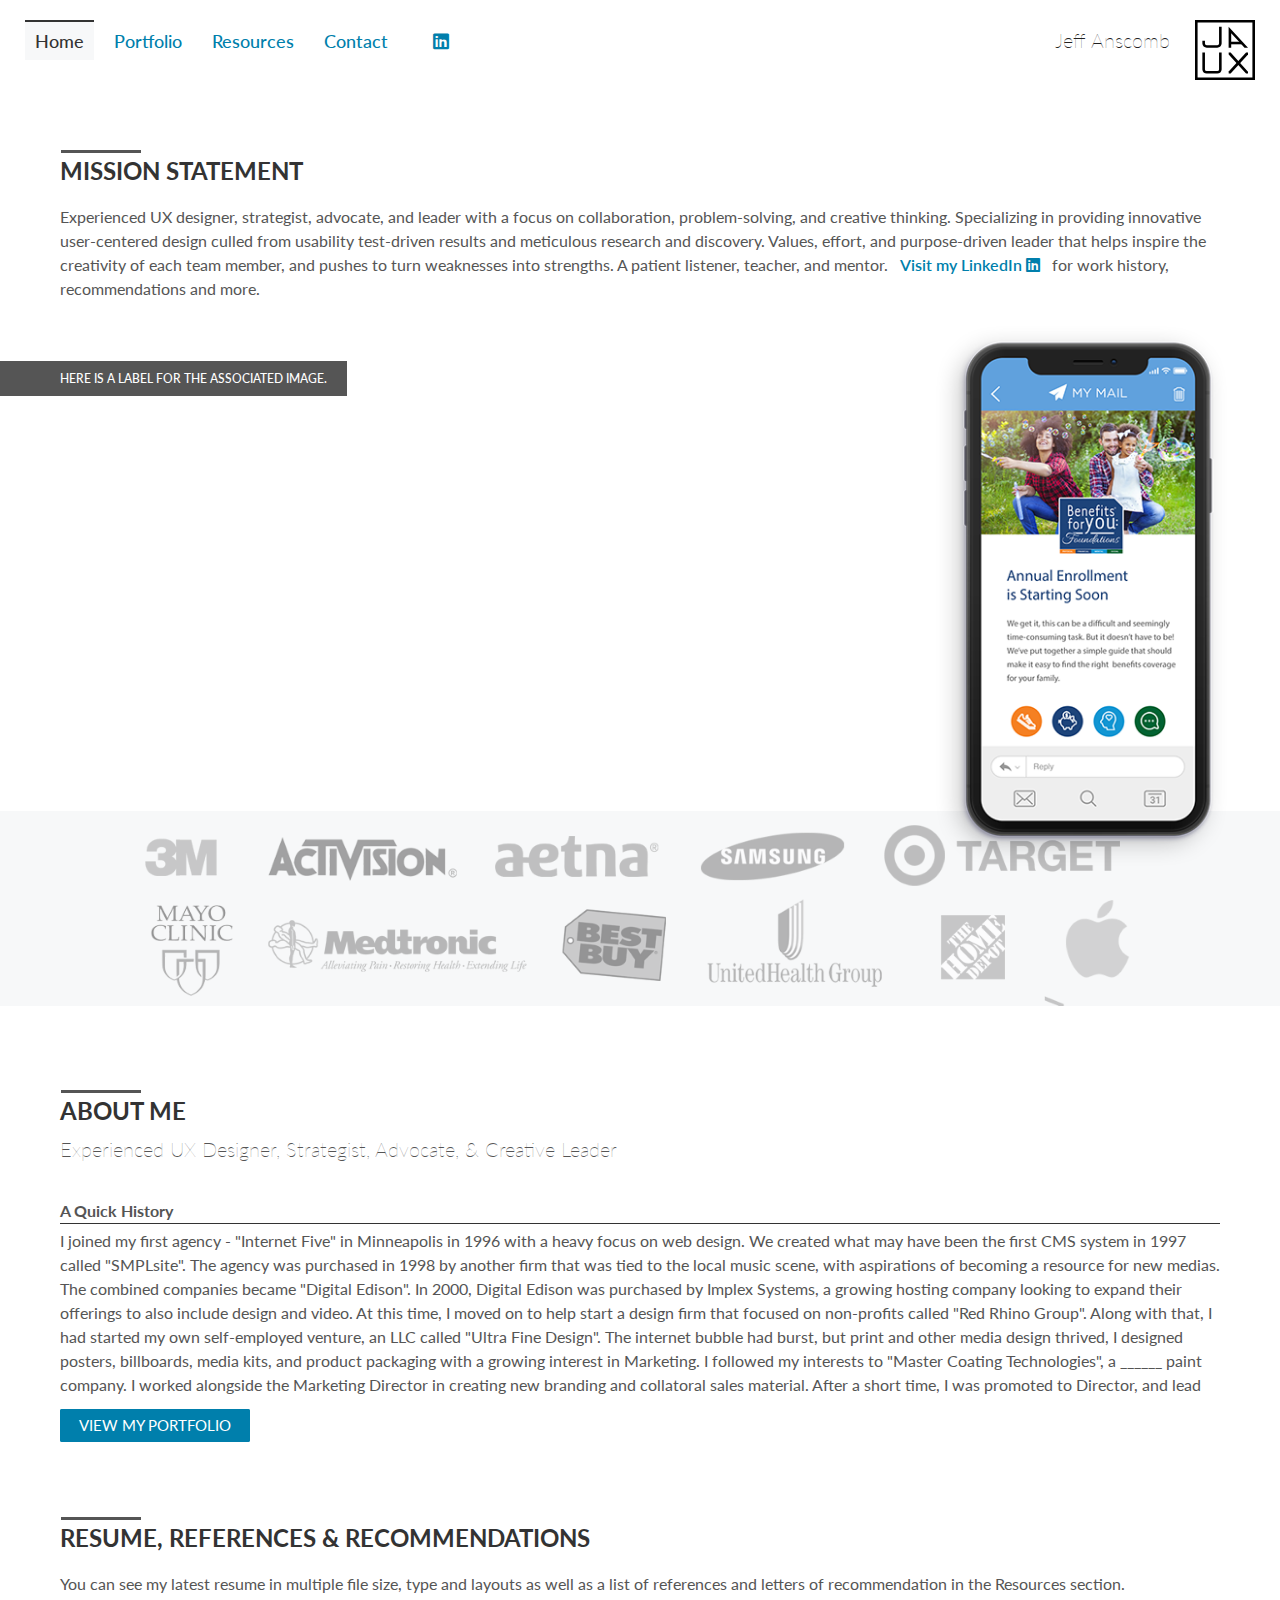
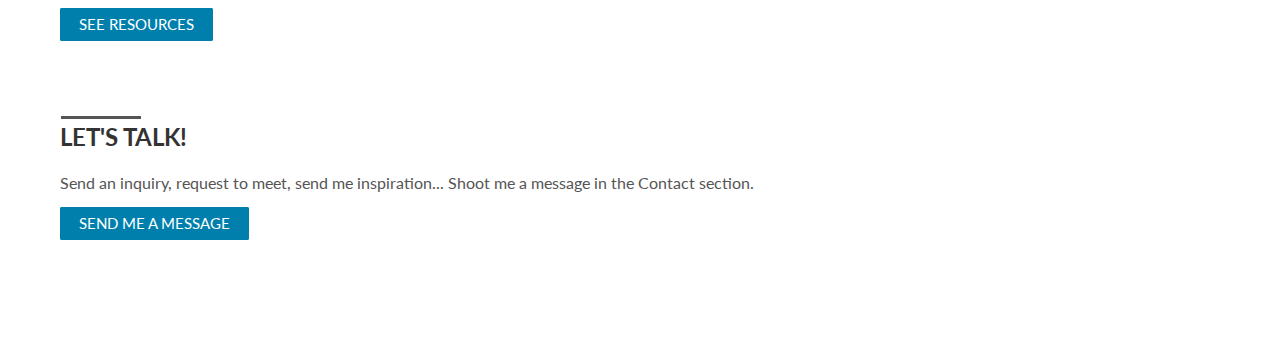
<file: index.html>
<!DOCTYPE html>

<!-- This site hand-written by me, Jeff Anscomb, for the simple, and responsive usage of showcasing my experience and work -->

<html>
<head>

<link rel="icon" type="image/png" href="images/favicon.png" />

<meta name="viewport" content="width=device-width, initial-scale=1">
<meta http-equiv="Content-Type" content="text/html; charset=utf-8" />

<meta name="author" content="Jeffrey Matthew Anscomb">
<meta name="description" content="Portfolio site for Jeff Anscomb - Experienced UX designer, strategist, advocate, and leader">
<title>Title Here</title>

<!-- CSS -->
<link rel="stylesheet" href="https://use.fontawesome.com/releases/v5.8.1/css/all.css">
<link href="https://fonts.googleapis.com/css?family=Lato:300,400,700&display=swap" rel="stylesheet">
<link rel="stylesheet" type="text/css" href="css/style.css">

<!-- JS -->
<!-- <script src="js/script.js"></script> -->
<script type="text/javascript" src="js/jquery.min.js"></script>

</head>
<body id="top">

<!-- Container -->
<div class="container">
	
	<!-- Top Container -->
	<div class="topContainer">


			<!-- Hamburger Menu Icon -->
			<div class="hamburgerMenu">
				<span class="hamExpand"><i class="fas fa-bars"></i></span>
				<span class="hamCollapse"><i class="fas fa-times"></i></span>
			</div>
			<!-- //Hamburger Menu Icon -->

			<!-- Mobile Nav -->
			<div class="mobileNav">

				<span class="hamCollapse"><i class="fas fa-times"></i></span>

				<ul class="hamNav">
					<li><a href="index.html" class="active">Home</a></li>
					<li><a href="portfolio.html">Portfolio</a></li>
					<li><a href="resources.html">Resources</a></li>
					<li><a href="contact.html">Contact</a></li>

					<li class="linkedIn"><a href="https://www.linkedin.com/in/janscomb/" target="_blank"><i class="fab fa-linkedin"></i></a></li>
				</ul>

			</div>
			<!-- //Mobile Nav -->



		<!-- Top Nav -->
		<div class="topNav">

			<ul>
				<li class="active"><a href="index.html">Home</a></li>
				<li><a href="portfolio.html">Portfolio</a></li>
				<li><a href="resources.html">Resources</a></li>
				<li><a href="contact.html">Contact</a></li>
				<li class="linkedIn"><a href="https://www.linkedin.com/in/janscomb/" target="_blank"><i class="fab fa-linkedin"></i></a></li>

			</ul>

		</div>
		<!-- //Top Nav -->

		<!-- Logo -->
		<div class="logo"><a href="index.html">
			<svg class="logoSVG" xmlns="http://www.w3.org/2000/svg" viewBox="0 0 232 232"><g id="Layer_2" data-name="Layer 2"><g id="Layer_1-2" data-name="Layer 1"><path id="Square" d="M222 10v212H10V10h212m10-10H0v232h232V0z"/><g id="X"><path class="cls-1" d="M204.93 207.06h-7.59l-67.14-73.74v-7.18h7.56l67.17 73.73v7.19z"/><path class="cls-1" d="M137.63 206.89h-7.43v-7.36l67.37-73.49H205v7.32l-67.37 73.53z"/></g><path id="U" class="cls-1" d="M93 126v64.94a6.82 6.82 0 0 1-7 6.61H45.5a6.82 6.82 0 0 1-7-6.61V126h-10v64.94c0 8.86 7.63 16.06 17 16.06H86c9.37 0 17-7.2 17-16.06V126z"/><g id="A"><path d="M130 26v81h10V51.52l32.26 34.84.01-.01L191.39 107H205l-75-81z"/><path class="cls-1" d="M138 84h44v10h-44z"/></g><path id="J" class="cls-1" d="M93 26v64.87a6.82 6.82 0 0 1-7 6.6H45.5a6.82 6.82 0 0 1-7-6.6V80h-10v10.87c0 8.84 7.63 16 17 16H86c9.37 0 17-7.2 17-16V26z"/></g></g></svg>
		</a></div>
		<div class="whatsIsMyName">Jeff Anscomb</div>
		<!-- //Logo -->

		<!-- //Top Nav -->

	</div>
	<!-- //Top Container -->


	<br clear="all" />

	<div class="contentContainer">

		<span class="headTop"></span>
		<h1>Mission Statement</h1>

		Experienced UX designer, strategist, advocate, and leader with a focus on collaboration, problem-solving, and creative thinking. Specializing in providing innovative user-centered design culled from usability test-driven results and meticulous research and discovery. Values, effort, and purpose-driven leader that helps inspire the creativity of each team member, and pushes to turn weaknesses into strengths. A patient listener, teacher, and mentor. &nbsp; <a href="https://www.linkedin.com/in/janscomb/" target="_blank">Visit my LinkedIn <i class="fab fa-linkedin"></i> </a> &nbsp; for work history, recommendations and more.
	</div>

	<!-- Home Image -->
	<div class="titleImage homeImage">
		
		<div class="imageLabel">Here is a label for the associated image.</div>

		<!-- Image by Lauren Mancke - @alaurenmancke - Unsplash.com -->

		<div class="fluorMobile"><img src="images/FlourMobile.png" /></div>

	</div>
	<!-- //Home Image -->

	<!-- Logos -->
	<div class="logosOfLabor">

		<img src="images/JustSomeLogos.png" />

	</div>
	<!-- //Logos -->

	<div class="contentContainer">

		<br clear="all" />

		<span class="headTop"></span>
		<h1 class="withH2">About Me</h1>

		<h2>Experienced UX Designer, Strategist, Advocate, & Creative Leader</h2>

		<h3 class="withH2">A Quick History</h3>

		I joined my first agency - "Internet Five" in Minneapolis in 1996 with a heavy focus on web design. We created what may have been the first CMS system in 1997 called "SMPLsite". The agency was purchased in 1998 by another firm that was tied to the local music scene, with aspirations of becoming a resource for new medias. The combined companies became "Digital Edison". In 2000, Digital Edison was purchased by Implex Systems, a growing hosting company looking to expand their offerings to also include design and video. At this time, I moved on to help start a design firm that focused on non-profits called "Red Rhino Group". Along with that, I had started my own self-employed venture, an LLC called "Ultra Fine Design". The internet bubble had burst, but print and other media design thrived, I designed posters, billboards, media kits, and product packaging with a growing interest in Marketing. I followed my interests to "Master Coating Technologies", a ______ paint company. I worked alongside the Marketing Director in creating new branding and collatoral sales material. After a short time, I was promoted to Director, and lead
		<p>
		<a href="portfolio.html" class="btnPrimary">View My Portfolio</a>
		</p>

		<p class="spacer"></p>

		<span class="headTop"></span>
		<h1>Resume, References & Recommendations</h1>

		You can see my latest resume in multiple file size, type and layouts as well as a list of references and letters of recommendation in the Resources section.

		<p>
		<a href="resources.html" class="btnPrimary">See Resources</a>
		</p>

		<p class="spacer"></p>

		<span class="headTop"></span>
		<h1>Let's Talk!</h1>

		Send an inquiry, request to meet, send me inspiration... Shoot me a message in the Contact section.

		<p>
		<a href="contact.html" class="btnPrimary">Send Me a Message</a>
		</p>

		<br clear="all" />

	</div>

</div>
<!-- //Container -->

<p class="spacer"></p>


<!-- Back to Top -->
<a href="#top" class="backToTop"><span class="fa fa-chevron-up"></span></a>
<!-- //Back to Top -->


<script type="text/javascript" src="js/navigation.js"></script>

<script>
    $(document).ready(function () {

	// Mobile Nav

		//Expand Mobile Menu
		  $(".hamExpand").click(function () {
	        $( ".mobileNav" ).slideDown( "fast", function() {
	        	$(".hamExpand").css({
			      	display: "none"
				});
				$(".hamCollapse").css({
			      	display: "inline"
				});
				$(".mobileNav").css({
			      	"z-index": "2"
				});
				$(".hamCollapse").css({
			      	"z-index": "101"
				});
			});
	      });

	      //Collapse Mobile Menu
		  $(".hamCollapse").click(function () {
	        $( ".mobileNav" ).slideUp( "fast", function() {
	        	$(".hamExpand").css({
			      	display: "inline"
				});
				$(".hamExpand").css({
			      	"z-index": "101"
				});
				$(".hamCollapse").css({
			      	display: "none"
				});
			});
	      });
	});
</script>

</body>
</html>
</file>
<file: css/style.css>
/* Hide shit */

.hamCollapse, .hamburgerMenu, .mobileNav {
	display: none;
}

/* Main CSS */

body {
	margin: 0px;
	padding: 0px;
	color: #555;
	background: #FFF;
	font-family: Lato, sans-serif;
}

.spacer {
	margin-top: 80px;
}

hr {
	width: 100%;
	height: 1px;
	color: #eee;
	background-color: #eee;
	border: 0;
}

a, a:visited {
	color: #007fac;
	text-decoration: none;
	font-weight: 600;
}

a:hover, a:active {
	text-decoration: none;
}

a i {
	font-weight: 100;
}

a.btnPrimary, a.btnPrimary:visited, input[type=submit] {
	background: #007fac;
	color: #FFF;
	padding: 4px 18px 7px 18px;
	text-decoration: none;
	text-transform: uppercase;
	font-size: 15px;
	font-weight: 400;
	border: 1px solid #007fac;
	border-top: 3px solid #007fac;
	display: inline;
	border-radius: 2px;
}

a.btnPrimary:hover, a.btnPrimary:active, input[type=submit]:hover {
	background-color: #f1fbff;
	color: #007fac;
}

.contentContainer {
	padding: 0px 60px;
	line-height: 1.5;
}

.topContainer {
	background-color: #FFF;
	display: block;
	height: 100px;
}

.topNav {
	margin: 0px 0px 70px 0px;
	display: inline;
	float: left;
}

.topNav ul {
	list-style-type: none;
	margin: 30px 0px 80px 25px;
	padding: 0px;
}

.topNav li {
	float: left;
	margin-right: 10px;
}

.topNav li a, .topNav li a:visited, .topNav li.active a {
	color: #007fac;
	font-weight: 500;
	font-size: 18px;
	text-decoration: none;
	padding: 8px 10px;
}

.topNav li a:hover, .topNav li a:active, .topNav li.active a {
	border-top: 2px solid #007fac;
	background: #f1fbff;
}

.topNav li.active a {
	color: #333;
	border-top: 2px solid #333;
	background-color: #f7f8f9;
}

.topNav .linkedIn, .topNav li.LinkedIn a:hover {
	margin-left: 15px;
	font-weight: 100;
	border-top: 0px;
}

.logoSVG {
	width: 60px;
	color: #333;
}

.logoSVG a, .logoSVG a:visited, .logoSVG a:hover, .logoSVG a:active {
	color: #333;
	text-decoration: none;
}

.logo {
	float: right;
	margin: 20px 25px 0px 0px;
	display: inline;
}

.whatsIsMyName {
	float: right;
	margin: 28px 25px 0px 0px;
	display: inline;
	color: #222;
	font-size: 20px;
	font-weight: 100;
}

.headTop {
	width: 80px;
	border-bottom: 3px solid #555;
	display: block;
	margin-left: 1px;
}

h1 {
	margin-top: 0px;
	text-transform: uppercase;
	font-size: 24px;
	color: #333;
}

.withH2 {
	margin-bottom: 5px;
}

.withH3 {
	margin-bottom: -10px;
}

.resumeH3 {
	margin-top: 20px;
}

h2 {
	font-size: 20px;
	color: #555;
	font-weight: 100;
	margin-top: 0px;
}

h3 {
	font-size: 16px;
	display: block;
	border-bottom: 1px solid #333;
	margin-top: 35px;
}

.titleImage {
	width: 100%;
	height: 450px;
	margin: 60px 0px 0px 0px;
	position: relative;
	z-index: 1;
}

.innerImage {
	width: 100%;
	height: 250px;
	margin: 60px 0px;
	position: relative;
	z-index: 1;
}

.imageLabel {
	/* background-color:rgba(255,255,255,1); */
	background-color: #555;
	color: #FFF;
	padding: 10px 20px 10px 60px;
	position: absolute;
	z-index: 2;
	top: 0px;
	left: 0px;
	font-size: 12px;
	text-transform: uppercase;
	font-weight: 500;
}

.portfolioImage /* Sawyer Bengtson */ {
	background-image: url("https://images.unsplash.com/photo-1453928582365-b6ad33cbcf64?ixlib=rb-1.2.1&auto=format&fit=crop&w=1052&q=80");
	-webkit-background-size: cover;
	-moz-background-size: cover;
	-o-background-size: cover;
	background-size: cover;
	background-position: center 75%;
}

/* OTHER IMAGES

Experience Sketching with Highlighters
https://images.unsplash.com/photo-1432888498266-38ffec3eaf0a?ixlib=rb-1.2.1&auto=format&fit=crop&w=1053&q=80
William Iven

Stickies 
https://images.unsplash.com/photo-1512758017271-d7b84c2113f1?ixlib=rb-1.2.1&auto=format&fit=crop&w=1050&q=80
Daria Nepriakhina

Lake Street Open Shutter
https://images.unsplash.com/photo-1512073490563-2fde3bf833ad?ixlib=rb-1.2.1&ixid=eyJhcHBfaWQiOjEyMDd9&auto=format&fit=crop&w=1650&q=80
Max Bender

*/

.homeImage {
	background-image: url("https://images.unsplash.com/photo-1496849858694-9c2a93479df2?ixlib=rb-1.2.1&ixid=eyJhcHBfaWQiOjEyMDd9&auto=format&fit=crop&w=2100&q=80");
	-webkit-background-size: cover;
	-moz-background-size: cover;
	-o-background-size: cover;
	background-size: cover;
}

.contactImage {
	background-image: url("../images/ThisIsJeff_Big.jpg");
	-webkit-background-size: cover;
	-moz-background-size: cover;
	-o-background-size: cover;
	background-size: cover;
	background-position: center 25%;
}

.fluorMobile {
	position: absolute;
	top: -35px;
	right: 44px;
	z-index: 202;
}

.fluorMobile img {
	width: 97%;
}

.logosOfLabor {
	margin: 0px 0px 60px 0px;
	background: #f7f8f9;
	display: block;
	padding: 5px 10px 10px 10px;
	text-align: center;

	/* Only show 2 rows on desktop?? */
	overflow: hidden;
	max-height: 180px;
}

.logosOfLabor img {
	width: 100%;
	max-width: 1000px;
	opacity: 60%;
}

.backToTop {
	display: none;
	background-color:rgba(255,255,255,0.8);
	color: #007fac;
	text-decoration: none;
	position: fixed;
	right: 0px;
	bottom: 60px;
	z-index: 2;
	font-size: 24px;
	padding: 14px 18px;
}

/* Resources */
.resources img, img.thumb {
	width: 80px;
	height: 120px;
	overflow: hidden;
	border: 1px solid #007fac;
	float: left;
	margin: 0px 25px 0px 0px;
	background-color: #007fac;
}

img.thumb_right {
	float: right;
	margin: 0px 0px 0px 25px;
}

.portfolio img {
	width: 120px;
	height: 120px;
	overflow: hidden;
	border: 1px solid #007fac;
	float: left;
	margin: 0px 25px 0px 0px;
	background-color: #007fac;
}

a.imgBtn:hover img, a.imgBtn-portfolio:hover img {
	opacity: 40%;
}


/* Contact Form */

.contactForm {
	font-family: Lato, sans-serif;
	font-size: 14px;
	font-weight: 400;
	margin-left: 30px;
}

.contactForm label {
	font-size: 13px;
	color: #222;
	text-transform: uppercase;
	font-weight: 100;
}

input[type=text], textarea {
	border-style: solid;
  	border-width: 0px 0px 1px 0px;
  	border-color: #ddd;
	padding: 5px 10px;
	font-size: 14px;
	color: #333;
	margin-bottom: 20px;
	width: 85%;
	font-family: Lato, san-serif;
	font-weight: 400;
	font-size: 16px;
	border-radius: 0px;
	box-shadow: 0px;
	-webkit-appearance: none;
}

textarea {
	border-width: 1px 1px 1px 1px;
	border-radius: 0px;
	-webkit-appearance: none;
}

.ast {
	font-size: 14px;
	font-weight: 400;
	color: #f00;
}


/* FLEXBOX */

.columnContainer {
	display: flex;
	flex-flow: wrap;
}

.columnContainer > * {
  flex: 1 100%;
  padding: 0px 25px;
}

@media all and (min-width: 600px) {
  .flex { flex: 1 0 0;
  		  flex-basis: 43%; 
  }
}

@media all and (min-width: 800px) {
  .flex-1 { order: 1; }
  .flex-2 { order: 2; }
  .flex-3 { order: 3; }
  .flex-4 { order: 4; }
  .flex-5 { order: 5; }
  .flex-6 { order: 6; }
}

.clearfix::after {
  content: "";
  clear: both;
  display: table;
}

/* END FLEXBOX */




@media screen and (max-width: 600px) {
	.columnContainer > * {
	  padding: 0px;
	}
}



/* Mobile Conditions */
@media screen and (max-width: 961px) {

  .contentContainer {
	padding: 0px 35px;
  }

  .hamburgerMenu{ 
  	display: inline;
  	margin: 25px 0px 50px 25px;
  	float: left;
  }

  .topNav {
  	display: none;
  }

  .imageLabel {
  	display: none;
	/* padding: 10px 20px 10px 35px; */
}

  /* Mobile Navigation */

	.mobileNav {
		z-index: 303;
		position: fixed;
		top: 0px
		left: 0px;
		width: 100vw;
		height: 100vh;
		background-color:rgba(0,127,172,0.95);
	}

	.mobileNav .hamCollapse {
		margin: 25px;
		position: relative;
		top: 20px;
	}

	.hamExpand, .hamCollapse {
		cursor: pointer;
		z-index: 202;
		font-size: 20px;
		font-weight: 100;
	}

	.hamCollapse {
		color: #FFF;
	}

	.hamNav {
		display: block;
		margin: 90px 40px;
	}

	ul.hamNav {
		list-style-type: none;
	}

	.hamNav li {
		line-height: 3;
	}

	.hamNav li a {
		font-size: 24px;
		font-weight: 800;
		color: #FFF;
		text-decoration: none;
		text-transform: uppercase;
		padding: 0px 0px 2px 14px;
	}

	.hamNav li a.active {
		border-left: 4px solid rgba(255, 255, 255, .4);
		padding: 0px 0px 2px 10px;
	}

	.hamNav .linkedIn a {
		margin-top: 70px;
		font-weight: 100;
		font-size: 30px;
	}

	a.btnPrimary, a.btnPrimary:visited, input[type=submit], .customSubmit {
		display: block;
		text-align: center;
		-webkit-appearance: none;
	}

	input[type=submit], .customSubmit {
		width: 90%;
		-webkit-appearance: none;
	}



}
</file>
